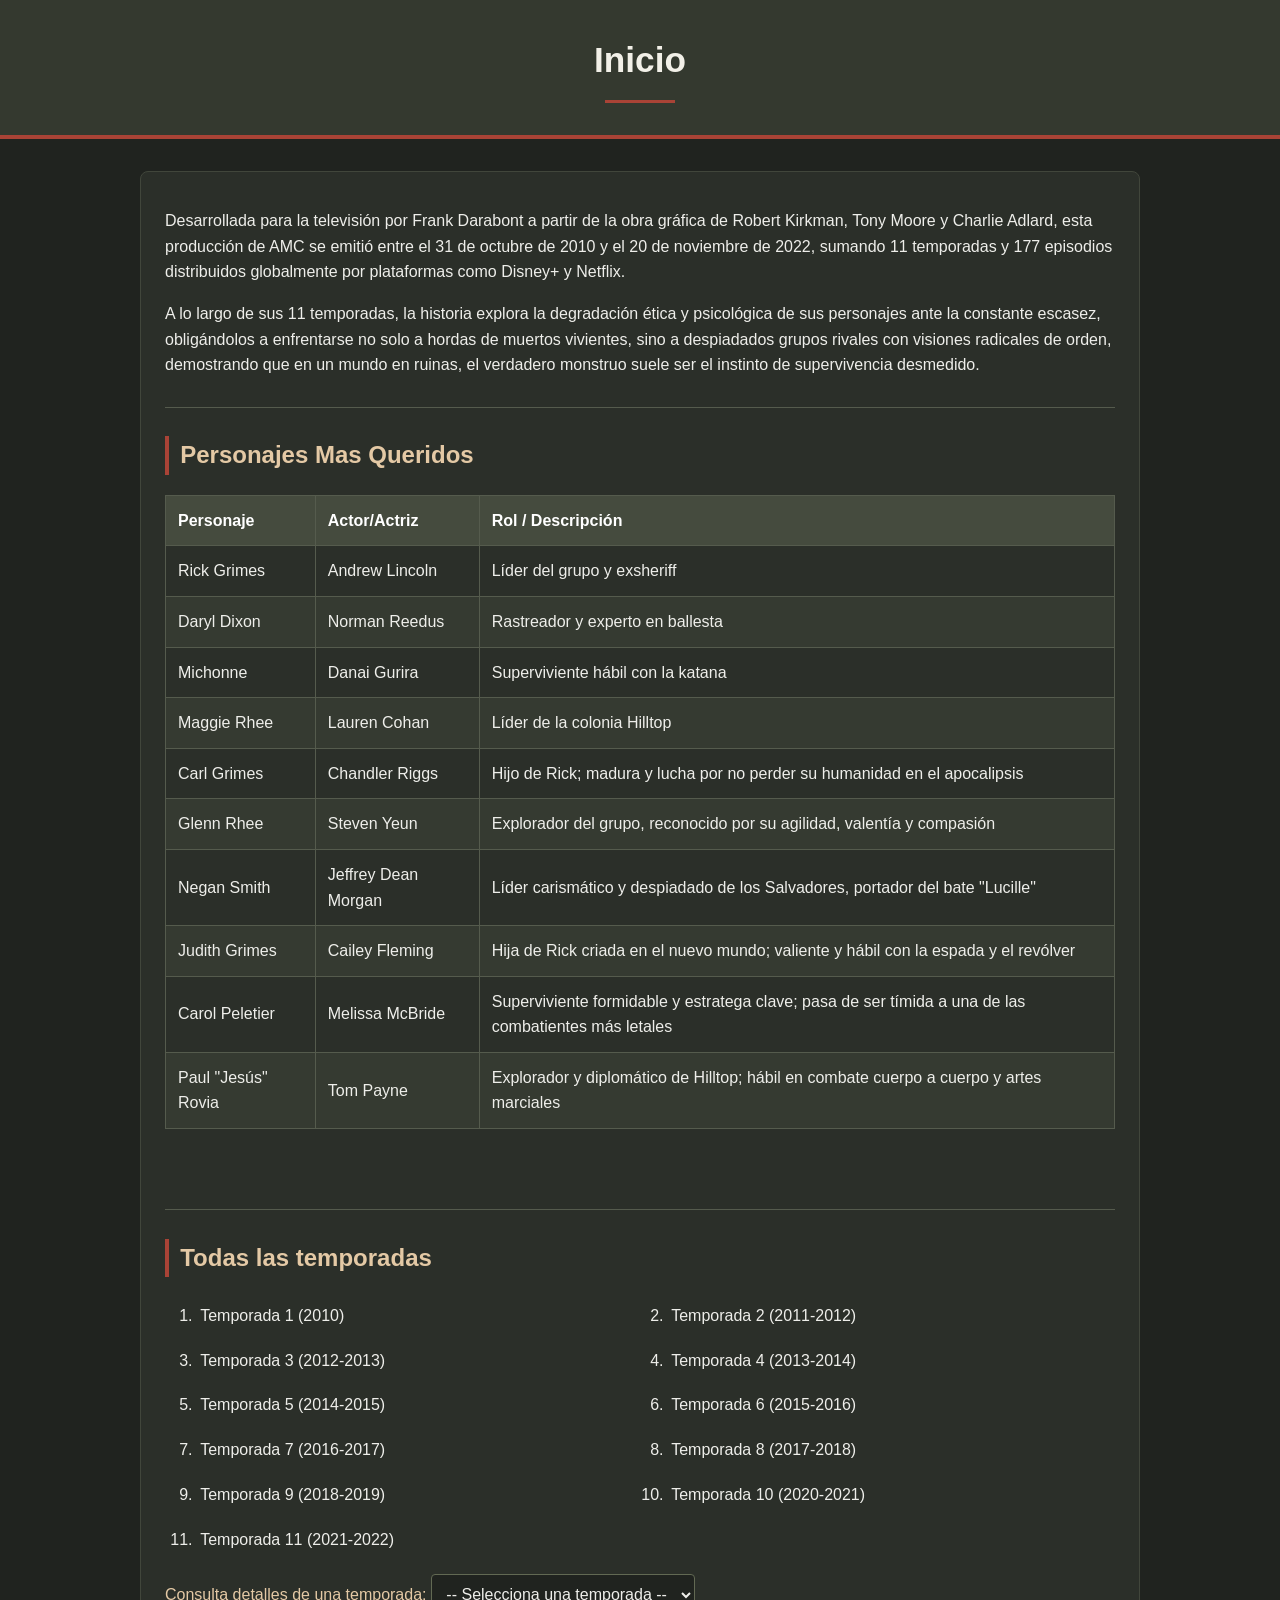
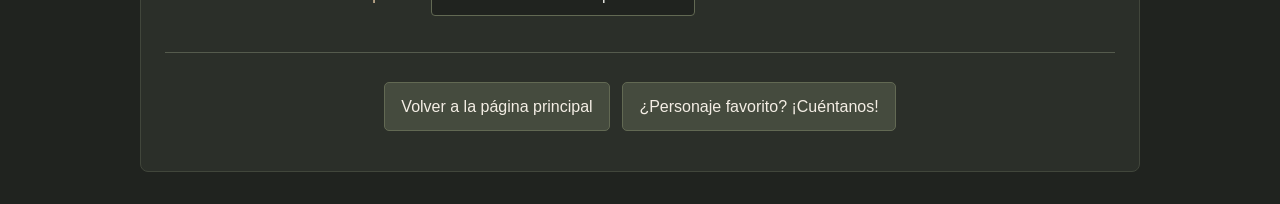
<file: inicio.html>
<!DOCTYPE html>
<html lang="es">
<head>
    <meta charset="UTF-8">
    <meta name="viewport" content="width=device-width, initial-scale=1.0">
    <title>Introduccion al mundo</title>
    <link rel="stylesheet" href="styles.css">
</head>
<body>
    <header>
        <h1>Inicio</h1>
    </header>

    <main>
        <p>Desarrollada para la televisión por Frank Darabont a partir de la obra gráfica de Robert Kirkman, Tony Moore y Charlie Adlard, esta producción de AMC se emitió entre el 31 de octubre de 2010 y el 20 de noviembre de 2022, sumando 11 temporadas y 177 episodios distribuidos globalmente por plataformas como Disney+ y Netflix.</p>
        <p>A lo largo de sus 11 temporadas, la historia explora la degradación ética y psicológica de sus personajes ante la constante escasez, obligándolos a enfrentarse no solo a hordas de muertos vivientes, sino a despiadados grupos rivales con visiones radicales de orden, demostrando que en un mundo en ruinas, el verdadero monstruo suele ser el instinto de supervivencia desmedido.</p>

        <hr>

        <h2>Personajes Mas Queridos</h2>
        <table border="1">
            <thead>
                <tr>
                    <th>Personaje</th>
                    <th>Actor/Actriz</th>
                    <th>Rol / Descripción</th>
                </tr>
            </thead>
            <tbody>
                <tr>
                    <td>Rick Grimes</td>
                    <td>Andrew Lincoln</td>
                    <td>Líder del grupo y exsheriff</td>
                </tr>
                <tr>
                    <td>Daryl Dixon</td>
                    <td>Norman Reedus</td>
                    <td>Rastreador y experto en ballesta</td>
                </tr>
                <tr>
                    <td>Michonne</td>
                    <td>Danai Gurira</td>
                    <td>Superviviente hábil con la katana</td>
                </tr>
                <tr>
                    <td>Maggie Rhee</td>
                    <td>Lauren Cohan</td>
                    <td>Líder de la colonia Hilltop</td>
                </tr>
                <tr>
                    <td>Carl Grimes</td>
                    <td>Chandler Riggs</td>
                    <td>Hijo de Rick; madura y lucha por no perder su humanidad en el apocalipsis</td>
                </tr>
                <tr>
                    <td>Glenn Rhee</td>
                    <td>Steven Yeun</td>
                    <td>Explorador del grupo, reconocido por su agilidad, valentía y compasión</td>
                </tr>
                <tr>
                    <td>Negan Smith</td>
                    <td>Jeffrey Dean Morgan</td>
                    <td>Líder carismático y despiadado de los Salvadores, portador del bate "Lucille"</td>
                </tr>
                <tr>
                    <td>Judith Grimes</td>
                    <td>Cailey Fleming</td>
                    <td>Hija de Rick criada en el nuevo mundo; valiente y hábil con la espada y el revólver</td>
                </tr>
                <tr>
                    <td>Carol Peletier</td>
                    <td>Melissa McBride</td>
                    <td>Superviviente formidable y estratega clave; pasa de ser tímida a una de las combatientes más letales</td>
                </tr>
                <tr>
                    <td>Paul "Jesús" Rovia</td>
                    <td>Tom Payne</td>
                    <td>Explorador y diplomático de Hilltop; hábil en combate cuerpo a cuerpo y artes marciales</td>
                </tr>
            </tbody>
        </table>

        <br><br>
        <hr>
        <h2>Todas las temporadas</h2>
        <ol>
            <li>Temporada 1 (2010)</li>
            <li>Temporada 2 (2011-2012)</li>
            <li>Temporada 3 (2012-2013)</li>
            <li>Temporada 4 (2013-2014)</li>
            <li>Temporada 5 (2014-2015)</li>
            <li>Temporada 6 (2015-2016)</li>
            <li>Temporada 7 (2016-2017)</li>
            <li>Temporada 8 (2017-2018)</li>
            <li>Temporada 9 (2018-2019)</li>
            <li>Temporada 10 (2020-2021)</li>
            <li>Temporada 11 (2021-2022)</li>
        </ol>

        <label for="selectTemporada">Consulta detalles de una temporada:</label>
        <select id="selectTemporada">
            <option value="">-- Selecciona una temporada --</option>
            <option value="1">Temporada 1</option>
            <option value="2">Temporada 2</option>
            <option value="3">Temporada 3</option>
            <option value="4">Temporada 4</option>
            <option value="5">Temporada 5</option>
            <option value="6">Temporada 6</option>
            <option value="7">Temporada 7</option>
            <option value="8">Temporada 8</option>
            <option value="9">Temporada 9</option>
            <option value="10">Temporada 10</option>
            <option value="11">Temporada 11</option>
        </select>
        <ul id="listaDetalles"></ul>

        <hr>
        <nav>
            <ul>
                <li><a href="index.html">Volver a la página principal</a></li>
                <li><a href="personaje_favorito.html">¿Personaje favorito? ¡Cuéntanos!</a></li>
            </ul>
        </nav>

    </main>

<script src="script.js"></script>
</body>
</html>
</file>
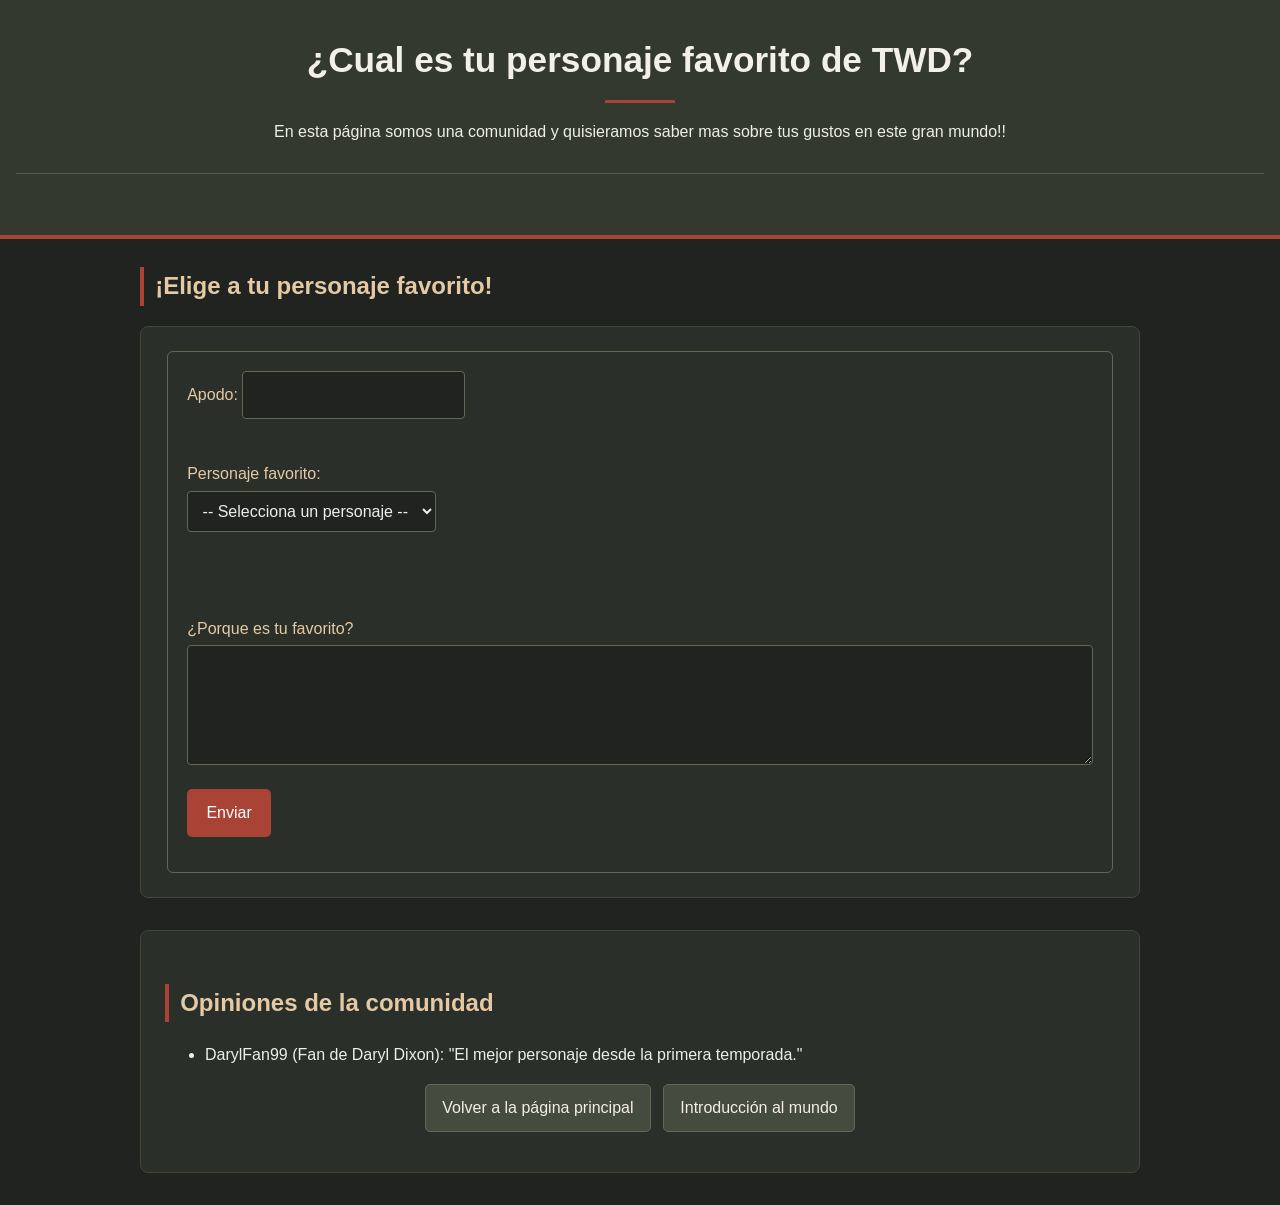
<file: personaje_favorito.html>
<!DOCTYPE html>
<html lang="es">
<head>
    <meta charset="UTF-8">
    <meta name="viewport" content="width=device-width, initial-scale=1.0">
    <title>Document</title>
    <link rel="stylesheet" href="styles.css">
</head>
<body>
    <header>
        <h1>¿Cual es tu personaje favorito de TWD?</h1>
        <p>En esta página somos una comunidad y quisieramos saber mas sobre tus gustos en este gran mundo!!</p>
        <hr>
    </header>

<h3 id="tituloCategoria"></h3>
<ul id="listaDatos"></ul>
    <h2>¡Elige a tu personaje favorito!</h2>
        <form id="formulario" action="#" method="post">
            <fieldset>
                <label for="apodo">Apodo: </label>
                <input type="text" id="apodo" name="apodo" maxlength="15">
                <br>
                <br>

                <label for="personaje">Personaje favorito:</label><br>
                <select id="personaje" name="personaje_favorito" required>
                    <option value="" disabled selected>-- Selecciona un personaje --</option>
                    <option value="rick">Rick Grimes</option>
                    <option value="daryl">Daryl Dixon</option>
                    <option value="michonne">Michonne</option>
                    <option value="maggie">Maggie Rhee</option>
                    <option value="glenn">Glenn Rhee</option>
                    <option value="carl">Carl Grimes</option>
                    <option value="judith">Judith Grimes</option>
                    <option value="carol">Carol Peletier</option>
                    <option value="negan">Negan</option>
                    <option value="jesus">Paul "Jesús" Rovia</option>
                </select>

                <p id="fichaPersonaje"></p>

                <br>
                <br>

                <label for="comentario">¿Porque es tu favorito?</label><br>
                <textarea name="comentario" id="comentario"></textarea>
                <br>

                <button type="submit">Enviar</button>

                <p id="avisoForm"></p>

            </fieldset>
        </form>

<main>
        <h2>Opiniones de la comunidad</h2>
        <ul>
            <li>DarylFan99 (Fan de Daryl Dixon): "El mejor personaje desde la primera temporada."</li>
        </ul>

        <nav>
            <ul>
                <li><a href="index.html">Volver a la página principal</a></li>
                <li><a href="inicio.html">Introducción al mundo</a></li>
            </ul>
        </nav>
</main>

<script src="script.js"></script>

<script src="script.js"></script>
</body>
</html>
</file>
<file: styles.css>
* {
    box-sizing: border-box;
}

body {
    margin: 0;
    font-family: Arial, Helvetica, sans-serif;
    font-size: 16px;
    line-height: 1.6;
    color: #eeeeea;
    background-color: #20231f;
}


header {
    padding: 2rem 1rem;
    text-align: center;
    color: #eeeeea;
    background-color: #34392f;
    border-bottom: 4px solid #a94336;
}

header h1 {
    margin: 0;
    color: #f2f0e8;
    font-size: 2.2rem;
    animation: aparecer 0.7s ease-out;
}


header h1::after {
    content: "";
    display: block;
    width: 70px;
    height: 3px;
    margin: 0.7rem auto 0;
    background-color: #a94336;
}

header p {
    max-width: 850px;
    margin: 1rem auto 0;
}

main {
    width: 90%;
    max-width: 1000px;
    margin: 2rem auto;
    padding: 1.5rem;
    background-color: #2b2f29;
    border: 1px solid #41463b;
    border-radius: 8px;
}


body > h2,
body > form {
    width: 90%;
    max-width: 1000px;
    margin-right: auto;
    margin-left: auto;
}

body > form {
    margin-bottom: 2rem;
    padding: 1.5rem;
    background-color: #2b2f29;
    border: 1px solid #41463b;
    border-radius: 8px;
}

h2 {
    margin-top: 1.8rem;
    padding-left: 0.7rem;
    color: #e4c9a5;
    border-left: 4px solid #a94336;
}

p {
    margin-top: 0.8rem;
    margin-bottom: 1rem;
}

hr {
    margin: 1.8rem 0;
    border: 0;
    border-top: 1px solid #555b4d;
}


main img,
main iframe {
    display: block;
    max-width: 100%;
    margin: 1rem auto;
    border-radius: 6px;
}

main img {
    width: auto;
    height: auto;
    max-height: 320px;
}

main iframe {
    width: 100%;
    max-width: 560px;
    height: 315px;
    border: 0;
}

nav ul {
    display: flex;
    justify-content: center;
    flex-wrap: wrap;
    gap: 0.8rem;
    margin: 1rem 0;
    padding: 0;
    list-style: none;
}

nav a {
    display: block;
    padding: 0.65rem 1rem;
    color: #f4eee5;
    text-decoration: none;
    background-color: #454b3e;
    border: 1px solid #626953;
    border-radius: 5px;
    transition: background-color 0.2s ease, transform 0.2s ease;
}
nav a:hover {
    background-color: #a94336;
    transform: translateY(-2px);
}

a:focus {
    outline: 2px solid #e4c9a5;
    outline-offset: 3px;
}
ol {
    display: grid;
    grid-template-columns: repeat(2, minmax(0, 1fr));
    gap: 0.5rem 1.5rem;
    padding-left: 2rem;
}

ol li {
    padding: 0.35rem 0.2rem;
}

table {
    width: 100%;
    border-collapse: collapse;
    margin-top: 1rem;
    overflow-x: auto;
}

th,
td {
    padding: 0.75rem;
    text-align: left;
    border: 1px solid #555b4d;
}

th {
    color: #ffffff;
    background-color: #454b3e;
}

tbody tr:nth-child(even) {
    background-color: #353a31;
}

tbody tr:hover {
    background-color: #40463a;
}

fieldset {
    padding: 1.2rem;
    border: 1px solid #626953;
    border-radius: 6px;
}

label {
    display: inline-block;
    margin-top: 0.5rem;
    margin-bottom: 0.25rem;
    color: #e4c9a5;
}

input,
select,
textarea {
    max-width: 100%;
    padding: 0.65rem;
    color: #eeeeea;
    font: inherit;
    background-color: #20231f;
    border: 1px solid #626953;
    border-radius: 4px;
}

input,
select,
textarea {
    margin-bottom: 0.5rem;
}

textarea {
    width: 100%;
    min-height: 120px;
    resize: vertical;
}

input:focus,
select:focus,
textarea:focus {
    outline: 2px solid #a94336;
    outline-offset: 1px;
}

button {
    margin-top: 0.5rem;
    padding: 0.7rem 1.2rem;
    color: #ffffff;
    font: inherit;
    background-color: #a94336;
    border: 0;
    border-radius: 5px;
    cursor: pointer;
    transition: background-color 0.2s ease;
}

button:hover {
    background-color: #82352c;
}

@keyframes aparecer {
    from {
        opacity: 0;
        transform: translateY(-8px);
    }
    to {
        opacity: 1;
        transform: translateY(0);
    }
}

@media (max-width: 600px) {
    header {
        padding: 1.5rem 1rem;
    }

    header h1 {
        font-size: 1.7rem;
    }

    main {
        width: 94%;
        margin: 1rem auto;
        padding: 1rem;
    }

    main iframe {
        height: 220px;
    }

    ol {
        grid-template-columns: 1fr;
    }

    th,
    td {
        padding: 0.5rem;
        font-size: 0.9rem;
    }

    fieldset {
        padding: 0.8rem;
    }
}
</file>
